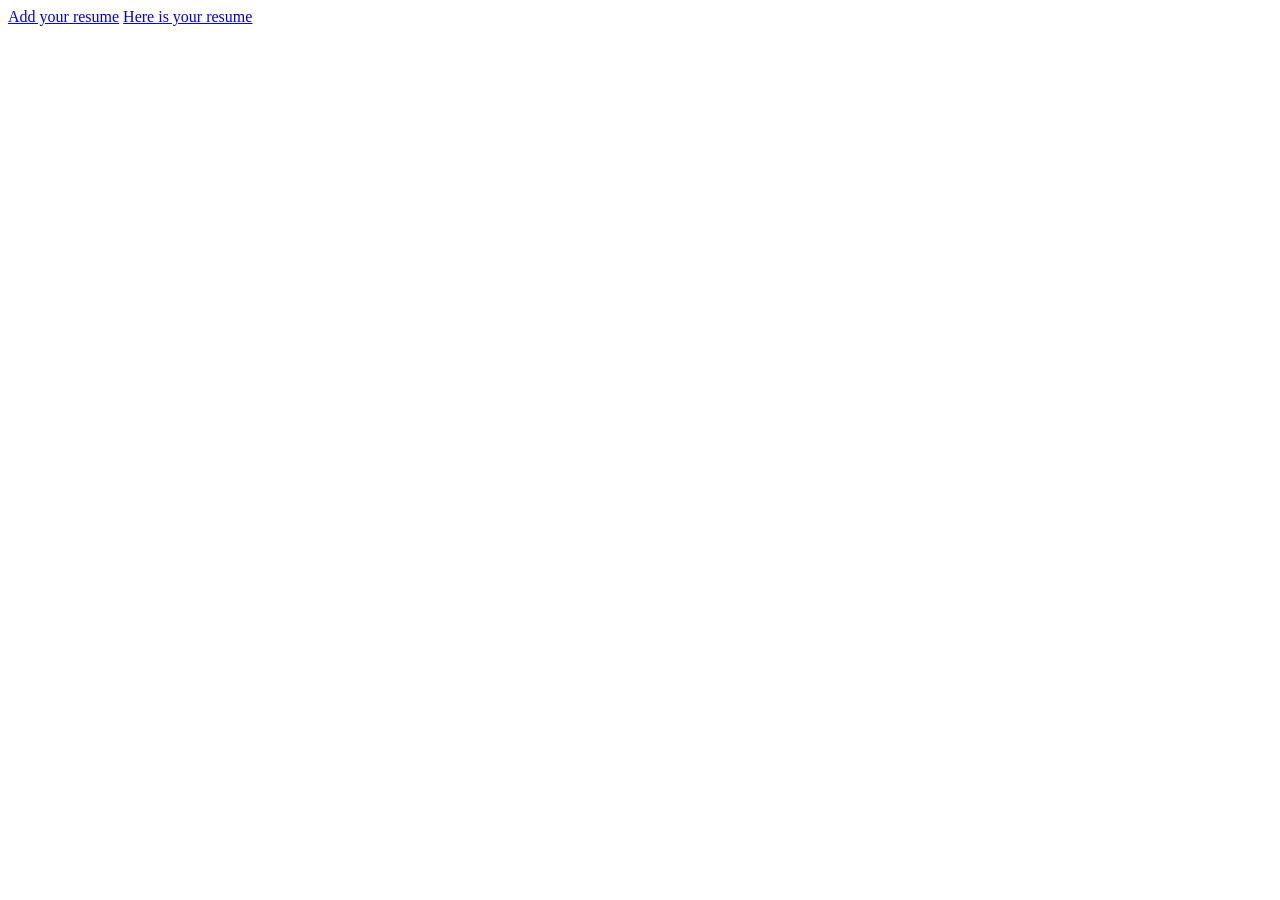
<file: src/main/resources/templates/index.html>
<!DOCTYPE html>
<html lang="en" xmlns:th="www.thymeleaf.org">
<head>
    <meta charset="UTF-8"/>
    <title>Home Page</title>
</head>
<body>

<a href="/addUser">Add your resume</a>

<a href="/showAll">Here is your resume</a>

</body>
</html>
</file>
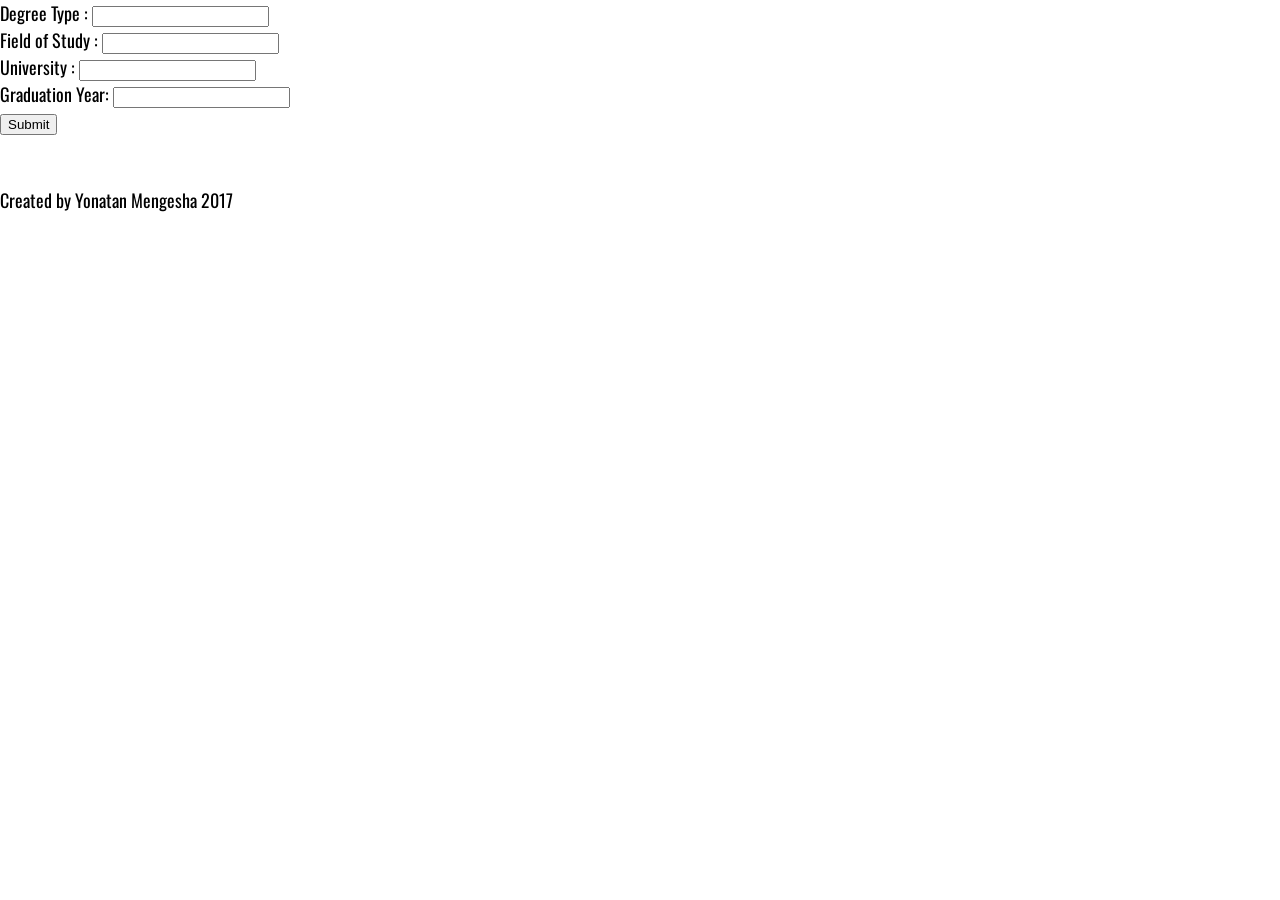
<file: src/main/resources/templates/educationform.html>
<!DOCTYPE html>
<html lang="en" xmlns:th="www.thymeleaf.org">
<head>
    <meta charset="UTF-8"/>
    <title>All Resumes</title>
    <link th:href="@{css/bootstrap.min.css}" rel="stylesheet"/>
    <link rel="stylesheet" href="css/login.css" type="text/css">
    <link href="https://fonts.googleapis.com/css?family=Oswald:100,200,400" rel="stylesheet">

    <!-- Custom styles for this template -->
    <link th:href="@{css/custom.css}" rel="stylesheet"/>
</head>
<body>

<div class="container">

    <form th:action="@{/addEducation}" th:object="${education}" th:method="post">
        <input type="hidden" th:field="*{id}"/>
        <div class="row">
            <div class="form-group">
                Degree Type    :  <input class="form-control"  type="text" th:field="*{degreeType}"/>
                <span th:if="${#fields.hasErrors('degreeType')}" th:errors="*{degreeType}"></span> <br/>

            </div>
            <div class="form-group">
                Field of Study : <input  class="form-control" type="text" th:field="*{fieldOfStudy}"/>
                <span th:if="${#fields.hasErrors('fieldOfStudy')}" th:errors="*{fieldOfStudy}"></span> <br/>
            </div>
        </div>
        <div class="row">
            <div class="form-group">

                University     : <input class="form-control"  type="text" th:field="*{school}"/>
                <span th:if="${#fields.hasErrors('school')}" th:errors="*{school}"></span> <br/>
            </div>
            <div class="form-group">
                Graduation Year: <input class="form-control"  type="number" th:field="*{gradYear}"/>
                <span th:if="${#fields.hasErrors('gradYear')}" th:errors="*{gradYear}"></span> <br/>
            </div>

        </div>



        <input  class="btn btn-success" type="submit" value="Submit" />
    </form>
</div>




<div class="container">
    <br/><br/>
    <div class="row">
        <div class="col-md-12 text-center">
            <span class="copyright">Created by Yonatan  Mengesha 2017</span>
        </div>
    </div>
</div>
</body>
</html>
</file>
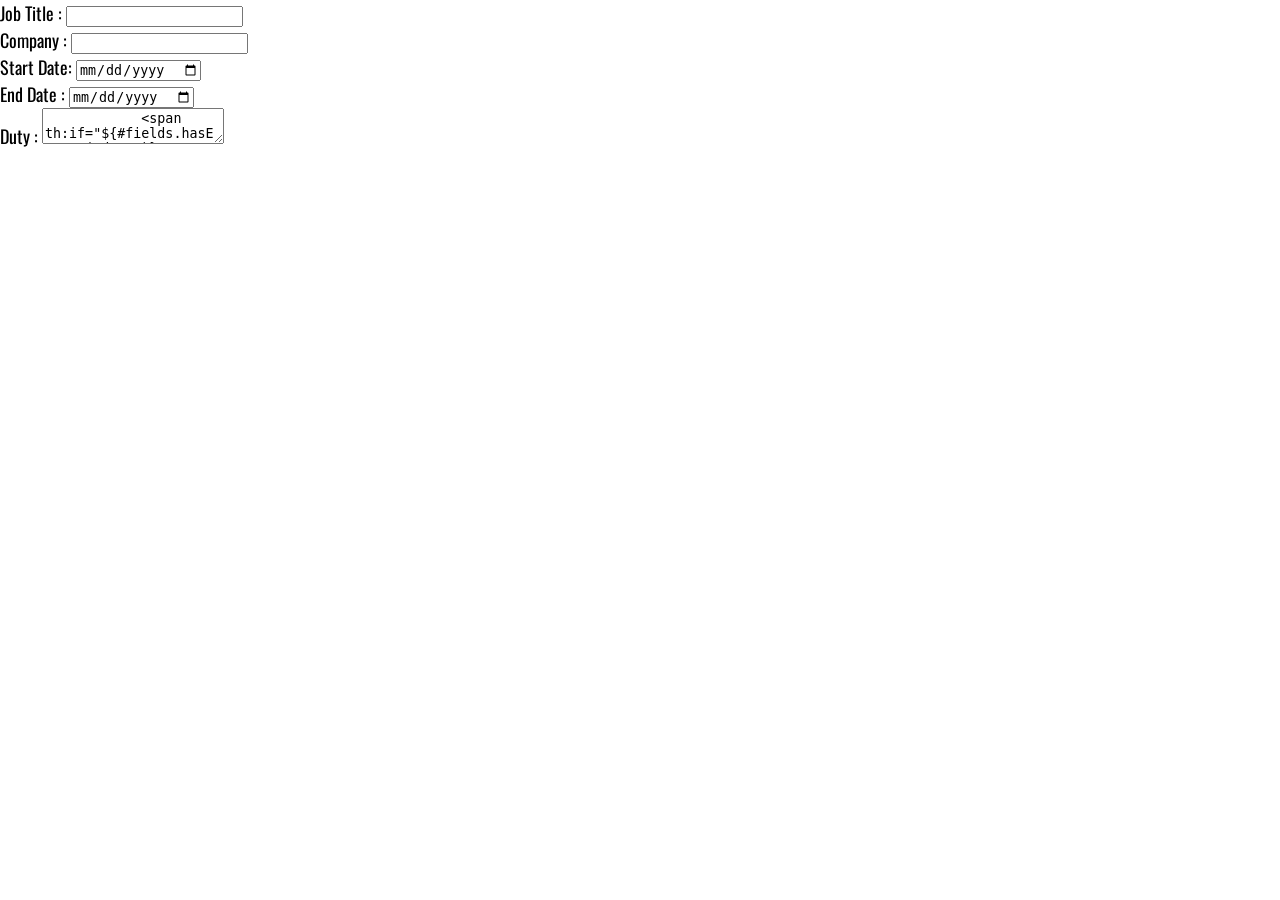
<file: src/main/resources/templates/experienceform.html>
<!DOCTYPE html>
<html lang="en" xmlns:th="www.thymeleaf.org">
<head>
    <meta charset="UTF-8"/>
    <meta name="viewport" content="width=device-width, initial-scale=1"/>
    <link th:href="@{css/bootstrap.min.css}" rel="stylesheet"/>
    <link rel="stylesheet" href="css/login.css" type="text/css">
    <link href="https://fonts.googleapis.com/css?family=Oswald:100,200,400" rel="stylesheet">

    <!-- Custom styles for this template -->
    <link th:href="@{css/custom.css}" rel="stylesheet"/>


</head>
<body>

<div class="container">

    <form th:action="@{/addExperience}" th:object="${experience}" th:method="POST">
        <input type="hidden" th:field="*{id}"/>
        <div class="form-group">
            Job Title : <input class="form-control"  type="text" th:field="*{jobTitle}"/>
            <span th:if="${#fields.hasErrors('jobTitle')}" th:errors="*{jobTitle}"></span> <br/>
        </div>
        <div class="form-group">
            Company   : <input class="form-control" type="text" th:field="*{company}"/>
            <span th:if="${#fields.hasErrors('company')}" th:errors="*{company}"></span> <br/>
        </div>
        <div class="form-group">

            Start Date: <input class="form-control" type="date" th:field="*{startDate}"/>
            <span th:if="${#fields.hasErrors('startDate')}" th:errors="*{startDate}"></span> <br/>
        </div>
        <div class="form-group">
            End Date  : <input class="form-control" type="date" th:field="*{endDate}"/>
            <span th:if="${#fields.hasErrors('endDate')}" th:errors="*{endDate}"></span> <br/>
        </div>
        <div class="form-group">
            Duty      : <textarea row="3" th:field="*{duty}"/>
            <span th:if="${#fields.hasErrors('duty')}" th:errors="*{duty}"></span> <br/>
        </div>




        <input type="submit" value="Submit" />
    </form>

</div>



<div class="container">
    <br/><br/>
    <div class="row">
        <div class="col-md-12 text-center">
            <span class="copyright">Created by Yonatan  Mengesha 2017</span>
        </div>
    </div>
</div>
<!-- Core plugin JavaScript-->

</body>
</html>
</file>
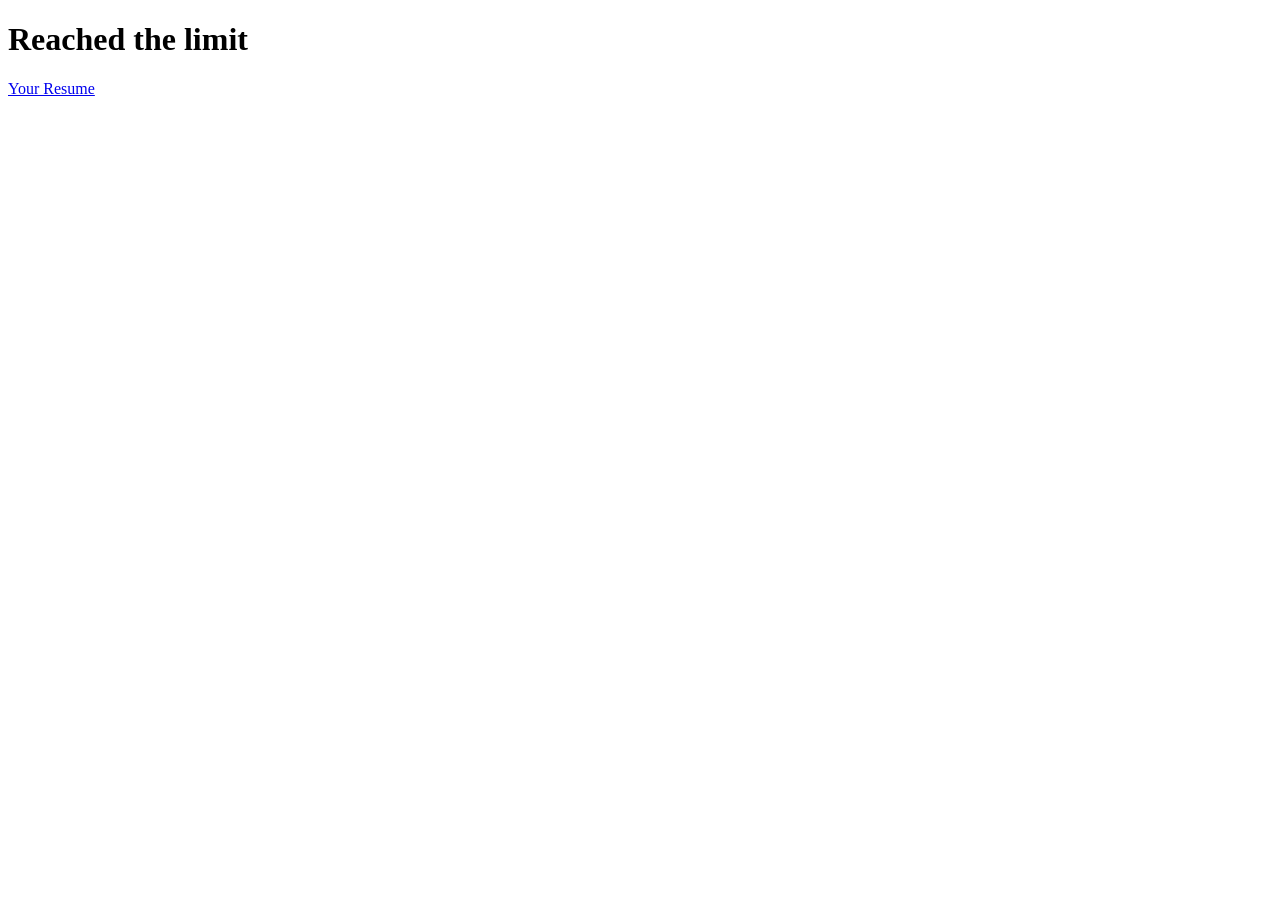
<file: src/main/resources/templates/limit.html>
<!DOCTYPE html>
<html lang="en" xmlns:th="www.thymeleaf.org">
<head>
    <meta charset="UTF-8"/>
    <title>Limit</title>
</head>
<body>
<h1>Reached the limit</h1>

<a href="/showAll">Your Resume</a>
</body>
</html>
</file>
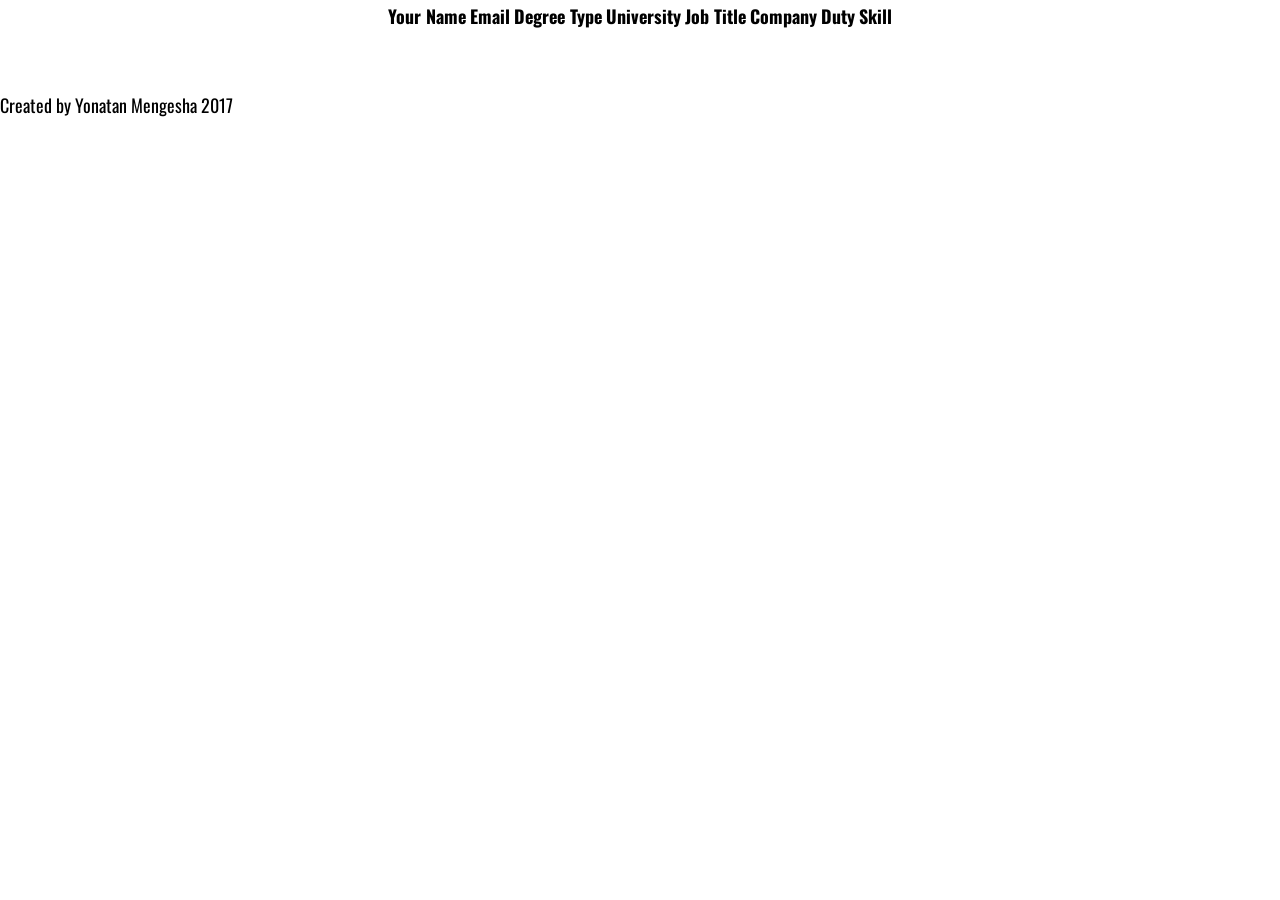
<file: src/main/resources/templates/list.html>
<!DOCTYPE html>
<html lang="en" xmlns:th="www.thymeleaf.org">
<head>
    <meta charset="UTF-8"/>
    <title>List Of Resumes</title>

    <link th:href="@{css/bootstrap.min.css}" rel="stylesheet"/>
    <link rel="stylesheet" href="css/login.css" type="text/css">
    <link href="https://fonts.googleapis.com/css?family=Oswald:100,200,400" rel="stylesheet">

    <!-- Custom styles for this template -->
    <link th:href="@{css/custom.css}" rel="stylesheet"/>
</head>
<body>
<div class="container">

    <table>
        <tr>

            <th>Your Name</th>
            <th>Email</th>
            <th>Degree Type</th>
            <th>University</th>
            <th>Job Title</th>
            <th>Company</th>
            <th>Duty</th>
            <th>Skill</th>
        </tr>
        <tr th:each="user :${users}">
            <td th:text="${user.name}"></td>
            <td th:text="${user.email}"></td>


        <tr th:each="education:${educations}">
            <td th:text="${education.degreeType}"></td>
            <td th:text="${education.fieldOfStudy}"></td>
            <td th:text="${education.school}"></td>
            <td th:text="${education.gradYear}"></td>
        </tr>




        </tr>


    </table>

</div>


<div class="container">
    <br/><br/>
    <div class="row">
        <div class="col-md-12 text-center">
            <span class="copyright">Created by Yonatan  Mengesha 2017</span>
        </div>
    </div>
</div>

</body>
</html>
</file>
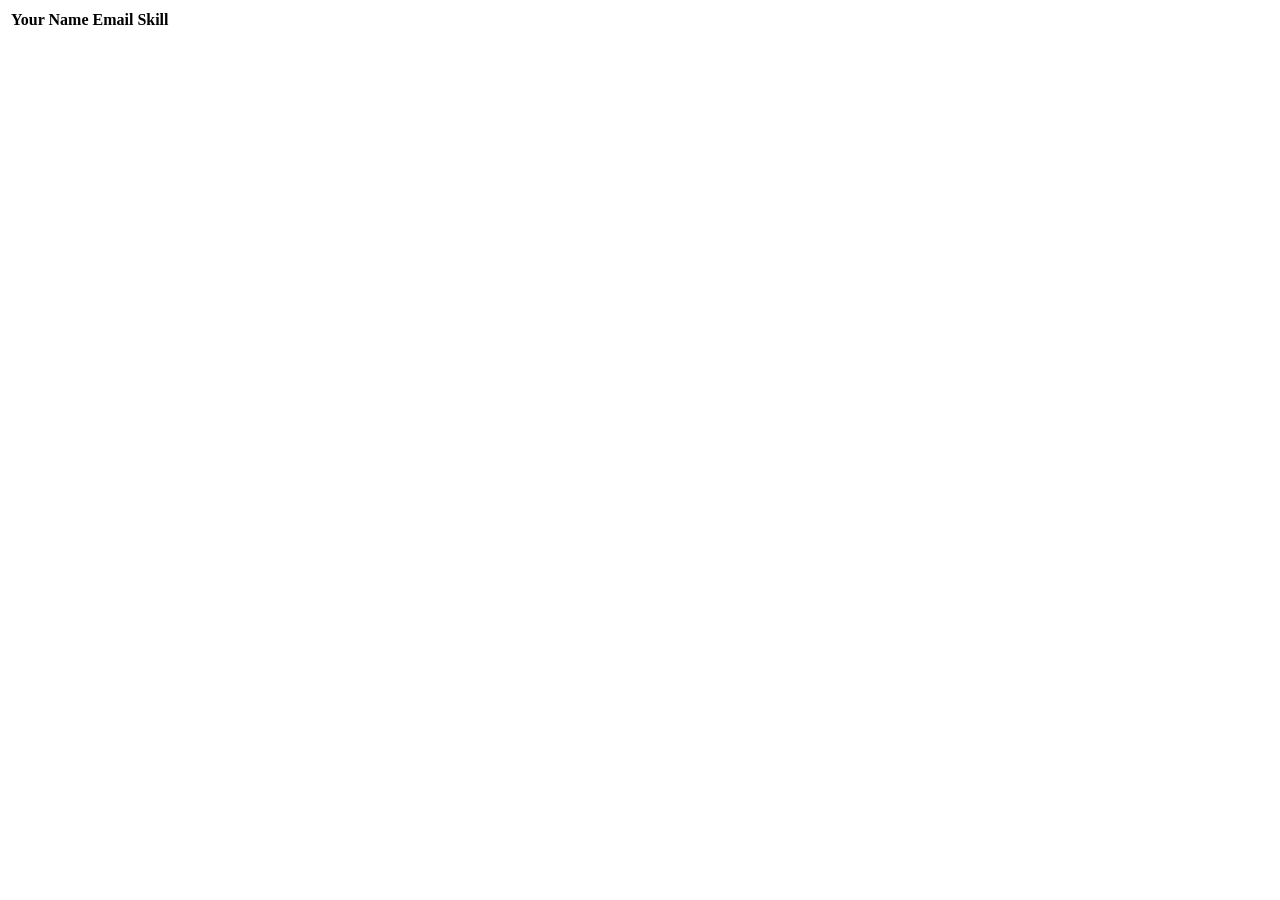
<file: src/main/resources/templates/listrequired.html>
<!DOCTYPE html>
<html lang="en" xmlns:th="www.thymeleaf.org">
<head>
    <meta charset="UTF-8"/>
    <title>List of qualified users</title>
</head>
<body>

<table>
    <tr>

        <th>Your Name</th>
        <th>Email</th>
        <th>Skill</th>
    </tr>
<tr th:each="user : ${users}">

    <td th:text="${user.name}"></td>
    <td th:text="${user.email}"></td>

    <td> <tr th:each="myskill: ${skills}">
    <td th:text="${myskill.skill}"></td>  </td>

     </tr>
</tr>






</table>

</body>
</html>
</file>
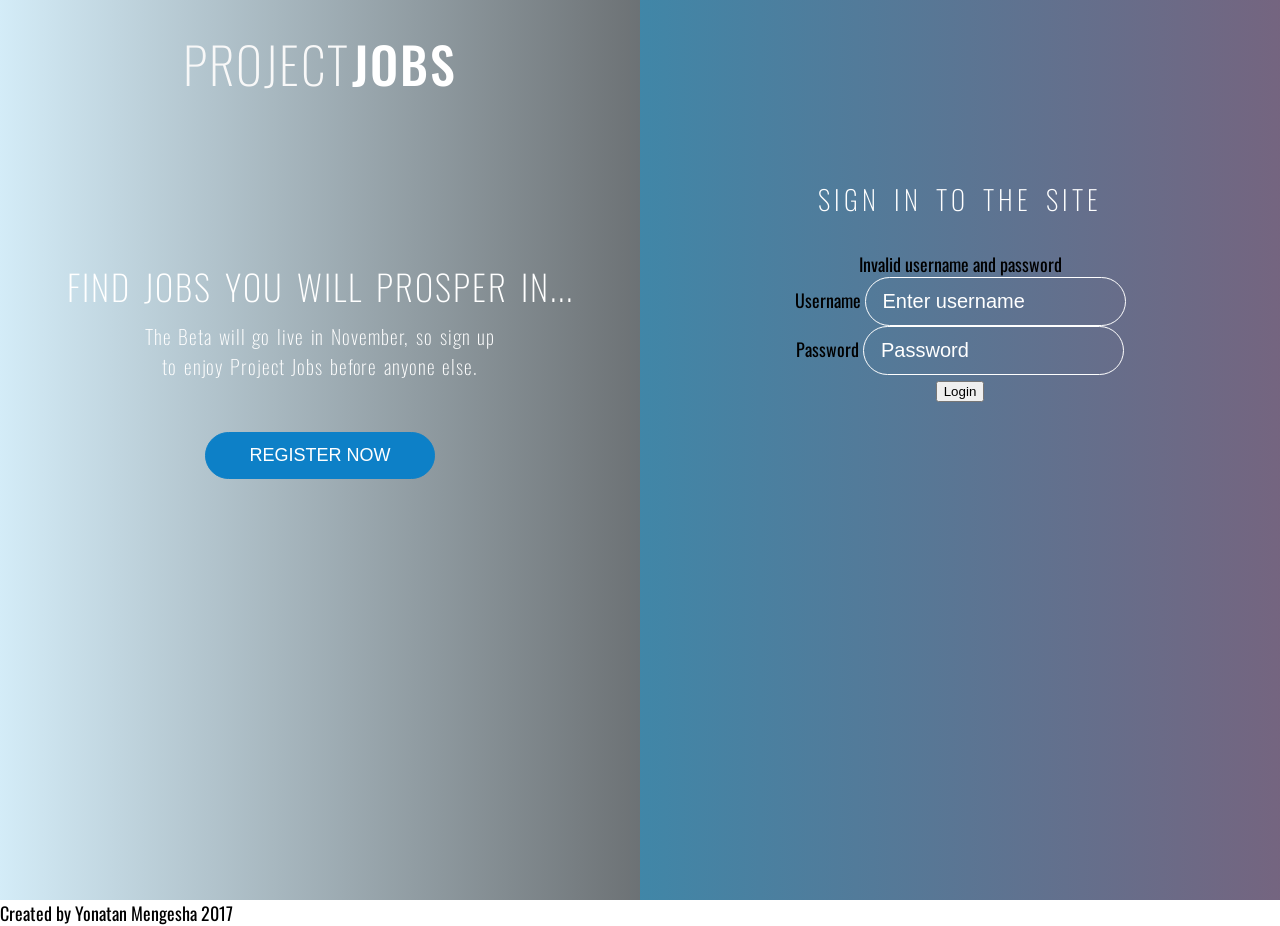
<file: src/main/resources/templates/login.html>
<!DOCTYPE html>
<html lang="en" xmlns:th="www.thymeleaf.org">
<head  >
    <meta charset="UTF-8"/>
    <title>Login Page</title>
    <link th:href="@{css/bootstrap.min.css}" rel="stylesheet"/>
    <link rel="stylesheet" href="css/login.css" type="text/css">
    <link href="https://fonts.googleapis.com/css?family=Oswald:100,200,400" rel="stylesheet">

    <!-- Custom styles for this template -->
    <link th:href="@{css/custom.css}" rel="stylesheet"/>

</head>
<body>

<div class="container">


    <div class="left-side">

        <h1 class="title">Project <span class="titleBold">Jobs</span></h1>
        <div class="intro">
            <h2 class="intro-heading">Find Jobs you will Prosper in...</h2>
            <p class="intro-p">The Beta will go live in November, so sign up<br/> to enjoy Project Jobs before anyone else.</p>
            <button class="register-btn"><a href="@{/addResume}">Register Now</a></button></div>    </div>
    <div class="right-side">
        <h2>Sign in to the site</h2>


        <div class="login-form">

            <form class="form-signin" th:action="@{/login}"  method="post">
                <div th:if="${param.error}"  >Invalid username and password</div>
                <div >
                    <label >Username</label>
                    <input  name="username" type="text" aria-describedby="emailHelp" placeholder="Enter username"/>
                </div>
                <div >
                    <label>Password</label>
                    <input   name="password" type="password" placeholder="Password"/>
                </div>
                <button type="submit"  >Login</button>
            </form>

        </div>
    </div>

    <!--<div>-->
        <!--<a href="/addUser">Sign Up</a>-->
    <!--</div>-->

</div>

<div class="container">

    <div class="row">
        <div class="col-md-12 text-center">
            <span class="copyright">Created by Yonatan  Mengesha 2017</span>
        </div>
    </div>
</div>

</body>
</html>
</file>
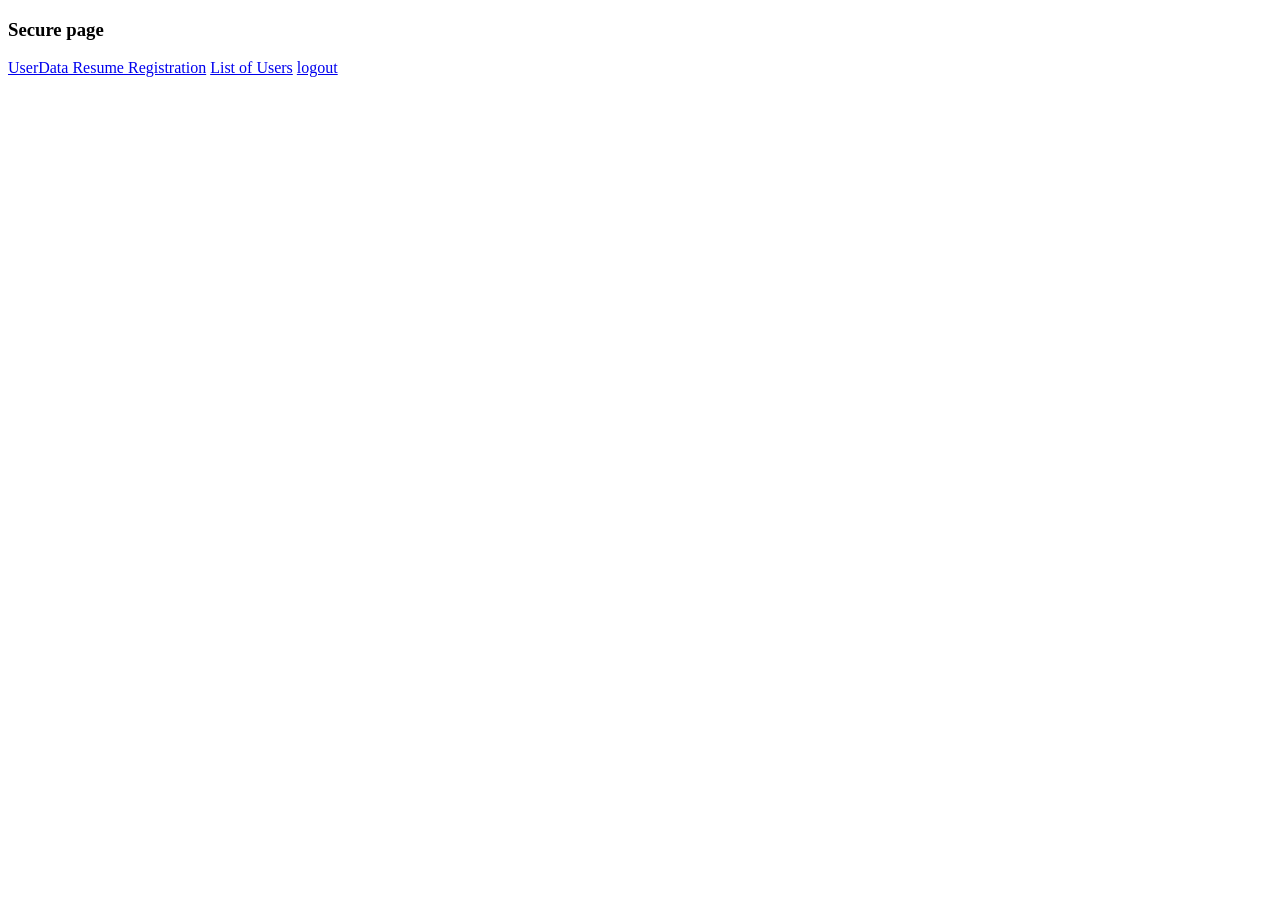
<file: src/main/resources/templates/secure.html>
<!DOCTYPE html>
<html lang="en" xmlns:th="www.thymeleaf.org">
<head>
    <meta charset="UTF-8"/>
    <title>Secured Page form</title>
</head>
<body>
<h3>Secure page</h3>
<a href="/addUser">UserData Resume Registration</a>
<a href="/list">List of Users</a>
<a href="/logout">logout</a>

</body>
</html>
</file>
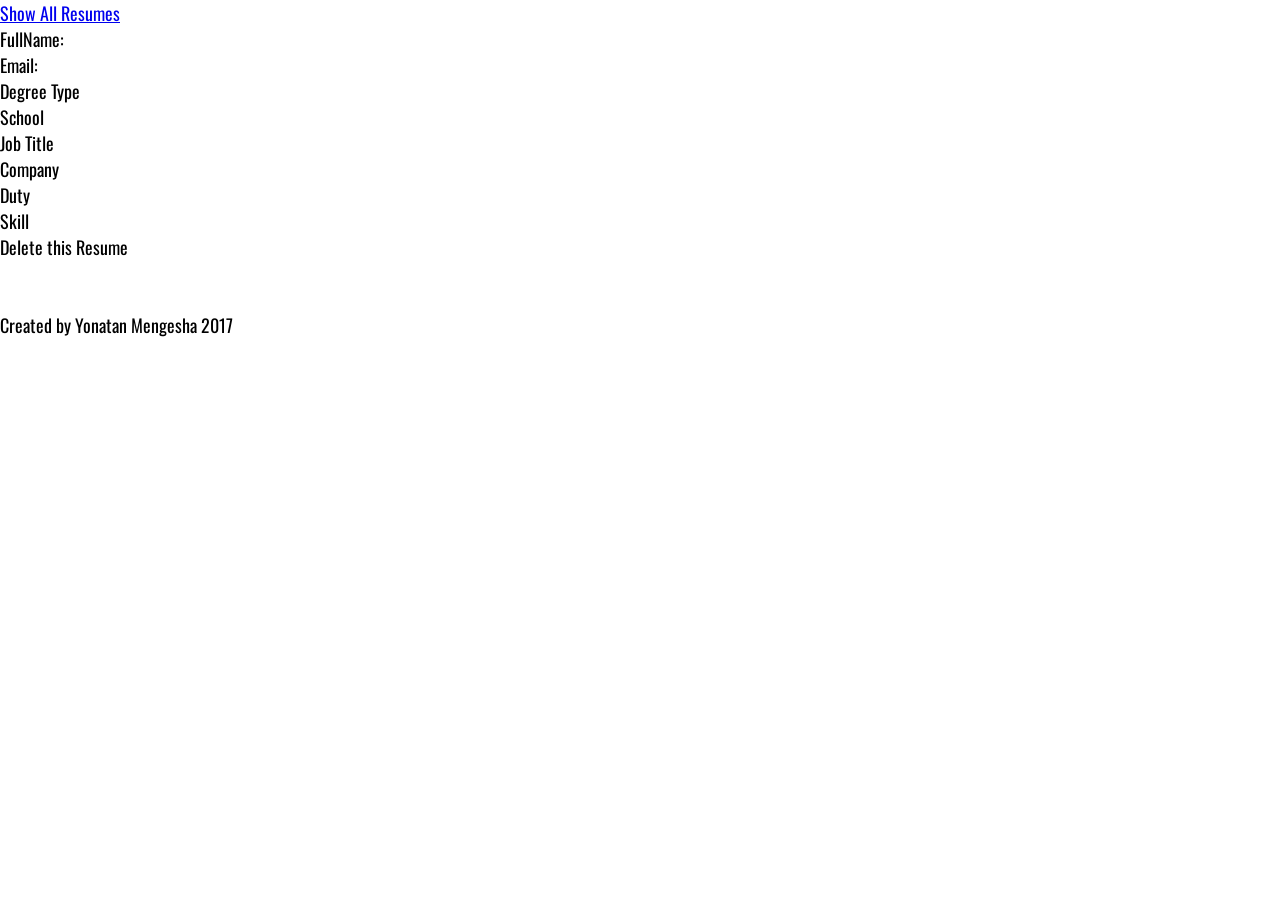
<file: src/main/resources/templates/show.html>
<!DOCTYPE html>
<html lang="en" xmlns:th="www.thymeleaf.org">
<head>
    <meta charset="UTF-8"/>
    <title>Show All Resumes</title>
    <link th:href="@{css/bootstrap.min.css}" rel="stylesheet"/>
    <link rel="stylesheet" href="css/login.css" type="text/css">
    <link href="https://fonts.googleapis.com/css?family=Oswald:100,200,400" rel="stylesheet">

    <!-- Custom styles for this template -->
    <link th:href="@{css/custom.css}" rel="stylesheet"/>

</head>
<body>

<a href="/">Show All Resumes</a><br/>
<div class="container">

    <label>FullName:</label><span th:text="${user.fullName}"></span><br/>
    <label>Email:</label><span th:text="${user.email}"></span><br/>
    <label>Degree Type</label><span th:text="${user.degreeType}"></span><br/>
    <label>School</label><span th:text="${user.school}"></span><br/>
    <label>Job Title</label><span th:text="${user.jobTitle}"></span><br/>
    <label>Company</label><span th:text="${user.company}"></span><br/>
    <label>Duty</label><span th:text="${user.duty}"></span><br/>
    <label>Skill</label><span th:text="${user.skill}"></span><br/>

    <a th:href="@{/delete/{id}(id=${user.id} )}">Delete  this Resume</a>

</div>


<div class="container">
    <br/><br/>
    <div class="row">
        <div class="col-md-12 text-center">
            <span class="copyright">Created by Yonatan  Mengesha 2017</span>
        </div>
    </div>
</div>
</body>
</html>
</file>
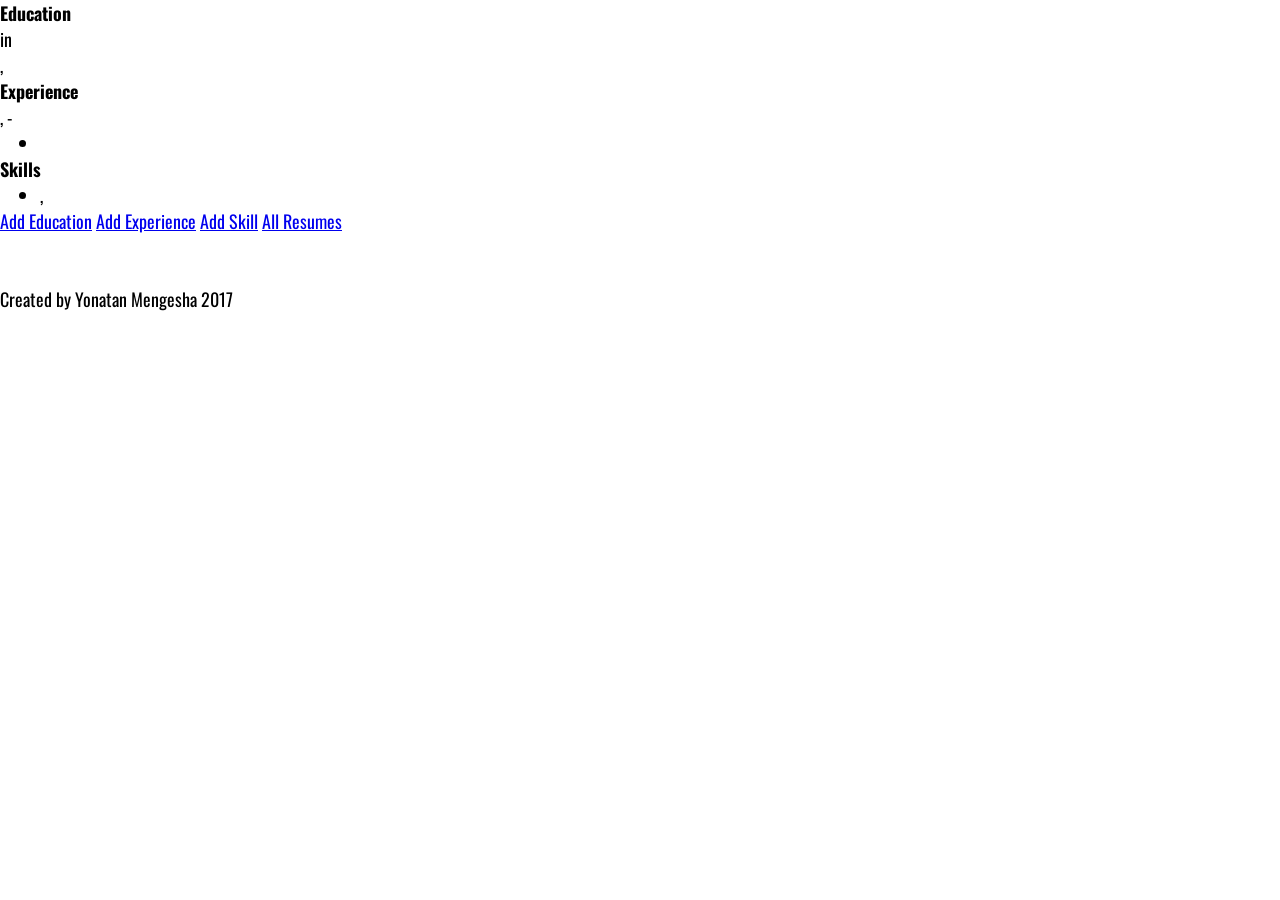
<file: src/main/resources/templates/showresumes.html>
<!DOCTYPE html>
<html lang="en" xmlns:th="www.thymeleaf.org">
<head>
    <meta charset="UTF-8"/>
    <title>All Resumes</title>
    <link th:href="@{css/bootstrap.min.css}" rel="stylesheet"/>
    <link rel="stylesheet" href="css/login.css" type="text/css">
    <link href="https://fonts.googleapis.com/css?family=Oswald:100,200,400" rel="stylesheet">

    <!-- Custom styles for this template -->
    <link th:href="@{css/custom.css}" rel="stylesheet"/>
</head>
<body >


<div class="container">

    <div th:each="user : ${users}">
        <p th:text="${user.name}"></p>
        <p th:text="${user.email}"></p>
        <!--<p th:text="${user.username}"></p>-->
        <!--<p th:text="${user.password}"></p>-->

    </div>
    <p><strong>Education</strong></p>
    <div th:each="education : ${educations}">
        <p><span th:text="${education.degreeType}"></span> in <span th:text="${education.fieldOfStudy}"></span></p>
        <p><span th:text="${education.school}"></span>, <span placeholder="1990" th:text="${education.gradYear}"></span></p>
    </div>
    <p><strong>Experience</strong></p>
    <div th:each="experience : ${experiences}">
        <p><span th:text="${experience.jobTitle}"></span></p>
        <p><span th:text="${experience.company}"></span>, <span th:text="${experience.startDate.getMonth()} +' '+ ${experience.startDate.getYear()}"></span> -
            <span th:text="${experience.endDate.getMonth()} + ' ' + ${experience.endDate.getYear()}"></span></p>
        <ul>
            <li th:text="${experience.duty}"></li>
        </ul>
    </div>
    <p><strong>Skills</strong></p>
    <div th:each="skill : ${skills}">
        <ul>
            <li><span th:text="${skill.skill}"></span>, <span th:text="${skill.skillLevel}"></span></li>
        </ul>
    </div>


    <a href="/addEducation">Add Education</a>
    <a href="/addExperience">Add  Experience</a>
    <a href="/addSkill">Add Skill</a>
    <a href="/showAll">All Resumes</a>


</div>


<div class="container">
    <br/><br/>
    <div class="row">
        <div class="col-md-12 text-center">
            <span class="copyright">Created by Yonatan  Mengesha 2017</span>
        </div>
    </div>
</div>
</body>
</html>
</file>
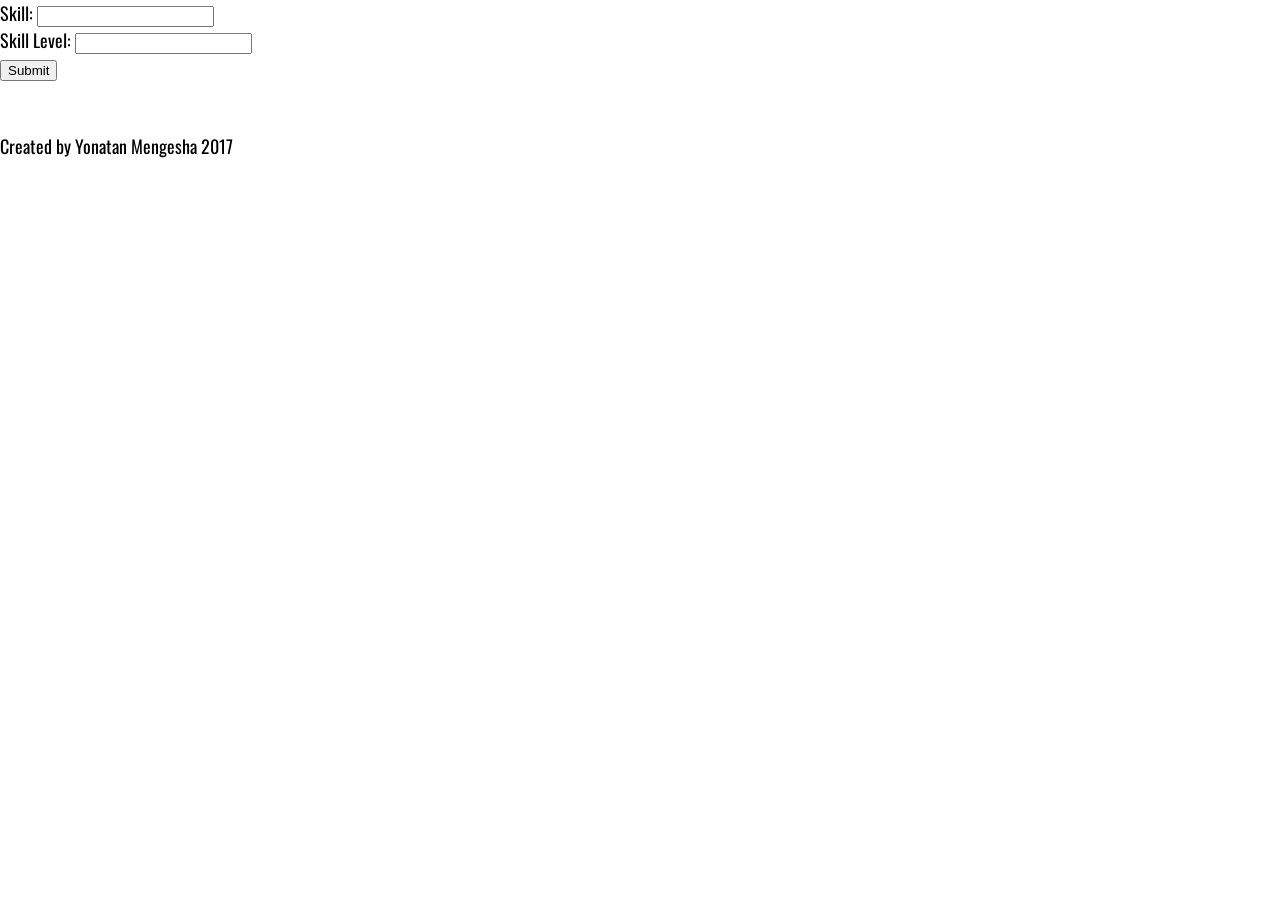
<file: src/main/resources/templates/skillform.html>
<!DOCTYPE html>
<html lang="en" xmlns:th="www.thymeleaf.org">
<head>
    <meta charset="UTF-8"/>
    <meta name="viewport" content="width=device-width, initial-scale=1"/>
    <link th:href="@{css/bootstrap.min.css}" rel="stylesheet"/>
    <link rel="stylesheet" href="css/login.css" type="text/css">
    <link href="https://fonts.googleapis.com/css?family=Oswald:100,200,400" rel="stylesheet">

    <!-- Custom styles for this template -->
    <link th:href="@{css/custom.css}" rel="stylesheet"/>

</head>
<body>

<div class="container">

    <form th:action="@{/addSkill}" th:object="${skills}" th:method="post">
        <input type="hidden" th:field="*{id}"/>
        <div class="form-group" >
            Skill: <input  class="form-control" type="text" th:field="*{skill}"/>
            <span th:if="${#fields.hasErrors('skill')}" th:errors="*{skill}"></span> <br/>
        </div>

        <div class="form-group">
            Skill Level: <input class="form-control"  type="text" th:field="*{skillLevel}"/>
            <span th:if="${#fields.hasErrors('skillLevel')}" th:errors="*{skillLevel}"></span> <br/>
        </div>

        <input  class="btn btn-success" type="submit" value="Submit" />
    </form>

</div>


<div class="container">
    <br/><br/>
    <div class="row">
        <div class="col-md-12 text-center">
            <span class="copyright">Created by Yonatan  Mengesha 2017</span>
        </div>
    </div>
</div>
</body>
</html>
</file>
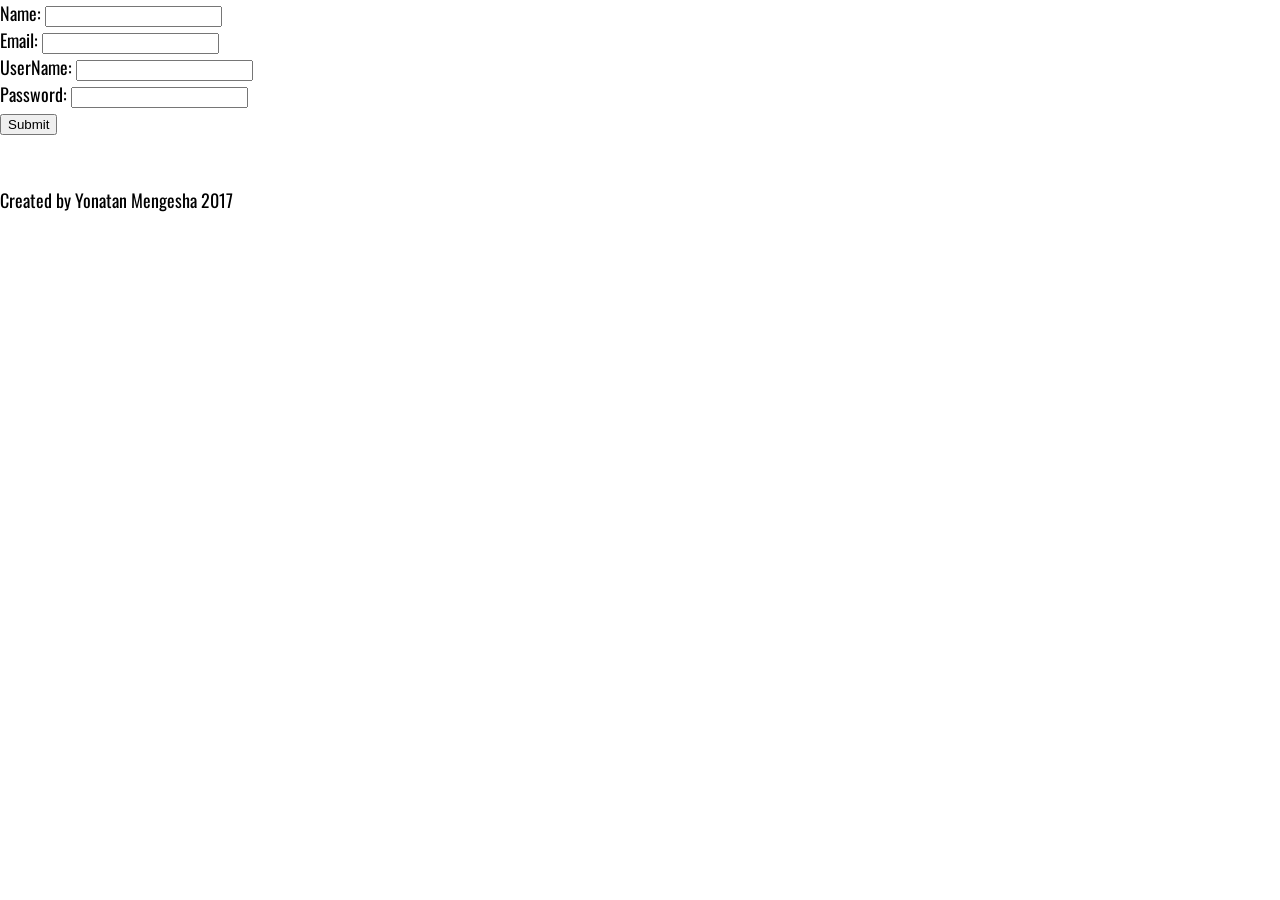
<file: src/main/resources/templates/userform.html>
<!DOCTYPE html>
<html lang="en" xmlns:th="www.thymeleaf.org">
<head>
    <meta charset="UTF-8"/>
    <meta name="viewport" content="width=device-width, initial-scale=1"/>
    <meta charset="UTF-8"/>
    <title>User Form</title>
    <!--<link rel="stylesheet" href="https://maxcdn.bootstrapcdn.com/bootstrap/3.3.7/css/bootstrap.min.css"-->
          <!--integrity="sha384-BVYiiSIFeK1dGmJRAkycuHAHRg32OmUcww7on3RYdg4Va+PmSTsz/K68vbdEjh4u"-->
          <!--crossorigin="anonymous"/>-->
    <!--<link rel="stylesheet" href="css/style.css"/>-->

    <!-- Bootstrap core CSS -->
    <link th:href="@{css/bootstrap.min.css}" rel="stylesheet"/>
    <link rel="stylesheet" href="css/login.css" type="text/css">
    <link href="https://fonts.googleapis.com/css?family=Oswald:100,200,400" rel="stylesheet">

    <!-- Custom styles for this template -->
    <link th:href="@{css/custom.css}" rel="stylesheet"/>

</head>
<body>
<div class="container">

    <form autocomplete="off"  th:action="@{/addUser}" th:object="${user}" th:method="post">
        <input type="hidden" th:field="*{id}"/>

        <div class="row">
            <div class="form-group">
                <label>Name:</label>   <input type="text" th:field="*{name}"/>
                <span th:if="${#fields.hasErrors('name')}" th:errors="*{name}"></span> <br/>
            </div>
            <div class="form-group">
                <label >  Email: </label>      <input type="email" th:field="*{email}"/>
                <span th:if="${#fields.hasErrors('email')}" th:errors="*{email}"></span> <br/>


            </div>

        </div>

        <div class="row">
            <div class="form-group">
                <label>UserName: </label>  <input type="username" th:field="*{username}"/>
                <span th:if="${#fields.hasErrors('username')}" th:errors="*{username}"></span> <br/>

            </div>
            <div class="form-group">
                <label> Password:</label> <input type="password" th:field="*{password}"/>
                <span th:if="${#fields.hasErrors('password')}" th:errors="*{password}"></span> <br/>
            </div>
        </div>


        <input class="btn btn-success" type="submit" value="Submit" />
    </form>


</div>

<div class="container">
    <br/><br/>
    <div class="row">
        <div class="col-md-12 text-center">
            <span class="copyright">Created by Yonatan  Mengesha 2017</span>
        </div>
    </div>
</div>
</body>
</html>
</file>
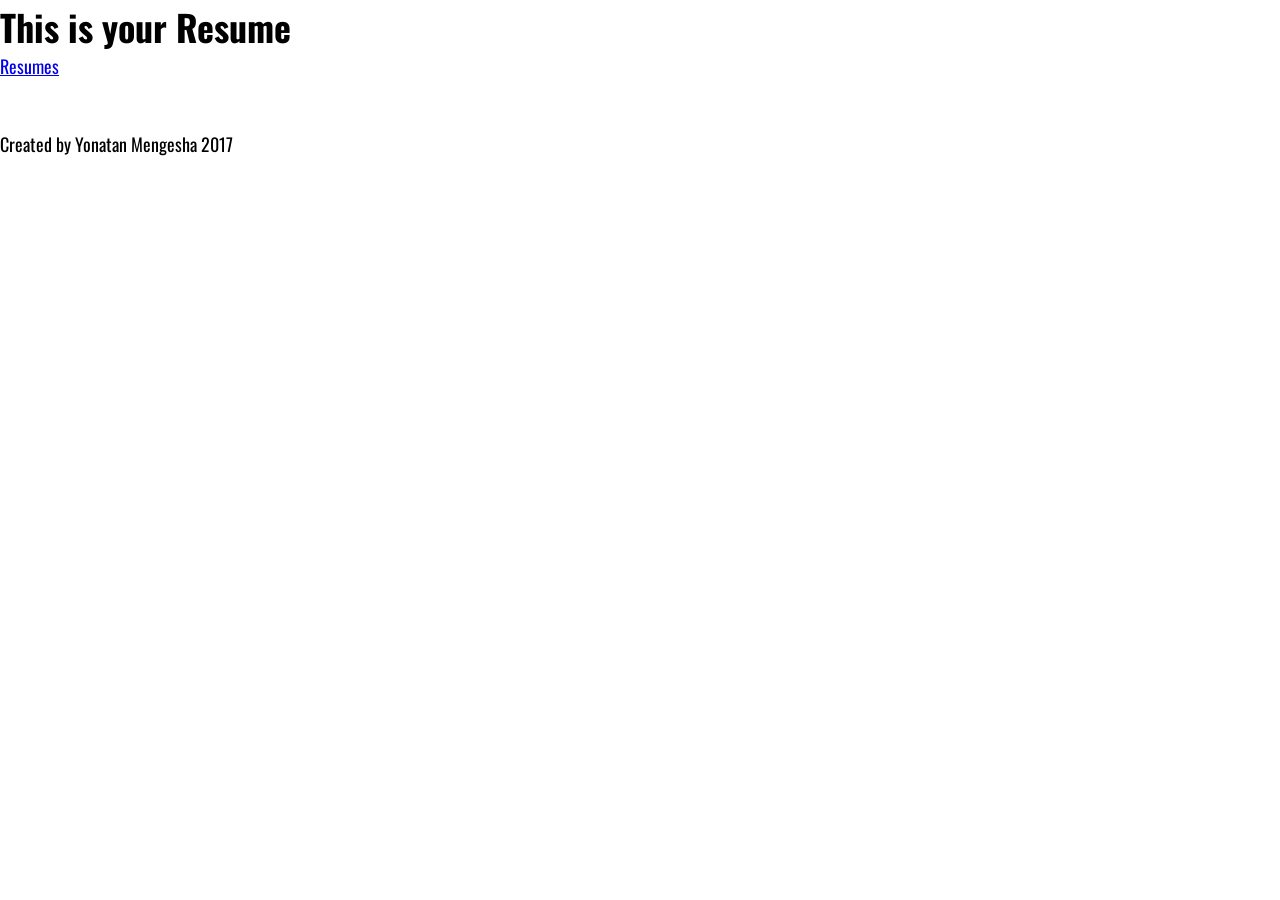
<file: src/main/resources/templates/userpage.html>
<!DOCTYPE html>
<html lang="en" xmlns:th="www.thymeleaf.org">
<head>
    <meta charset="UTF-8"/>
    <meta name="viewport" content="width=device-width, initial-scale=1"/>
    <link th:href="@{css/bootstrap.min.css}" rel="stylesheet"/>
    <link rel="stylesheet" href="css/login.css" type="text/css">
    <link href="https://fonts.googleapis.com/css?family=Oswald:100,200,400" rel="stylesheet">

    <!-- Custom styles for this template -->
    <link th:href="@{css/custom.css}" rel="stylesheet"/>
    <title>your resume</title>
</head>
<body>
<div class="container">

    <h1>This is your Resume</h1>
    <a href="/showAll">Resumes</a>
</div>

<div class="container">
    <br/><br/>
    <div class="row">
        <div class="col-md-12 text-center">
            <span class="copyright">Created by Yonatan  Mengesha 2017</span>
        </div>
    </div>
</div>

</body>
</html>
</file>
<file: src/main/resources/templates/css/login.css>
* {
    margin: 0 auto;

}

body {
    font-family: 'Oswald', sans-serif;
    font-size: 18px;
    background-image: url(https://unsplash.com/photos/E7RLgUjjazc);
    background-size:cover;
    background-position: 66.47%;
    height: 100vh;

}



.left-side {
    float: left;
    width: 50%;
    background-size: cover;
    height: 100vh;
    background: #314755;  /* fallback for old browsers */
    background: -webkit-linear-gradient(to right, #26a0da, rgba(49, 71, 85, 0.21));  /* Chrome 10-25, Safari 5.1-6 */
    background: linear-gradient(to right, rgba(38, 160, 218, 0.2), rgba(23, 31, 36, 0.63)); /* W3C, IE 10+/ Edge, Firefox 16+, Chrome 26+, Opera 12+, Safari 7+ */


}

.right-side {
    float: right;
    width: 50%;
    height: 100vh;
    background: #314755;  /* fallback for old browsers */
    background: -webkit-linear-gradient(to right, #26a0da, rgba(49, 71, 85, 0.21));  /* Chrome 10-25, Safari 5.1-6 */
    background: linear-gradient(to right, rgba(48, 124, 160, 0.92), rgba(70, 49, 85, 0.75)); /* W3C, IE 10+/ Edge, Firefox 16+, Chrome 26+, Opera 12+, Safari 7+ */





}

.button a {
    text-decoration: none;
}

/* ------- left side ------- */

.title, .titleBold, .intro, intro-heading, .register-btn, .register-btn a {
    opacity: 1;
}

.title {
    font-size: 50px;
    font-weight: 200;
    color: #f8f8f8;
    margin-top: 4%;
    text-transform: uppercase;
    text-align: center;
    letter-spacing: 2px;
    word-spacing: -8.5px;
}

.titleBold {
    font-weight: 500;
    color: #ffffff;
}


.intro {

    text-align: center;
}

.intro-heading {
    margin-top: 25%;
    font-size: 35px;
    font-weight: 200;
    letter-spacing: 2px;
    word-spacing: 4px;
    text-transform: uppercase;
    color: #fff;
}

.intro-p {
    text-align: center;
    color: #fff;
    margin-top: 1.5%;
    font-weight: 100;
    font-size: 1.1em;
    letter-spacing: 0.9px;
    word-spacing: 2px
}

.register-btn {
    margin-top: 8%;
    font-size: 18px;
    padding: 12px;
    background-color: #0d80c7;
    border-radius: 100PX;
    width: 230px;
    overflow: hidden;
    outline: none;
    border: 1px solid #0d80c7;
}

.register-btn:hover {
    background-color: #0570b2;
    border: 1px solid #0570b2;
}

.register-btn a {
    text-decoration: none;
    text-transform: uppercase;
    color: #fff;
}

/* ------- right side ------- */

.right-side h2 {
    text-align: center;
    font-size: 1.5em;
    font-weight: 200;
    word-spacing: 5px;
    letter-spacing: 4px;
    margin-top: 28%;
    margin-bottom: 5%;
    color: #fff;
    text-transform: uppercase;

}

.login-form{
    text-align: center;


}

.login-form input {
    font-size: 20px;
    padding: 12px;
    padding-left: 17px;
    background-color: transparent;
    border: 1px solid #fff;
    border-radius: 100px;
    width: 230px;
    color: #fff;
}

#uname{
    color: #fff;
}

#pword {
    margin-top: 3%
}
.login-btn {
    margin-top: 8%;
    font-size: 20px;
    padding: 12px;
    background-color: #fff;
    border-radius: 100px;
    width: 260px;
    border: 1px solid white;
}

::-webkit-input-placeholder { /* Chrome/Opera/Safari */
    color: #fff;
    padding-right: 20px;
}

.login-btn a {
    text-decoration: none;
    text-transform: uppercase;
    color: #0d80c7;
    letter-spacing: 1px;
    font-weight: 200;
}
</file>
<file: src/main/resources/templates/css/style.css>
.jumbotron {
    background-color: #f4511e; /* Orange */
    color: #ffffff;
}
span {
    display: block;
}

.standardimage
{
    height: 300px;
    margin-right:6%;
    width: 400px;

}
.imgsize {
    height: 220px!important;
    width: 250px!important;
    display: block!important;
    margin-left: auto!important;
    margin-right: auto!important;
    border:5px solid #488056 !important;

}
.navbar-inverse{
    font-family: cursive;
    background-color: sienna;
    font-style: italic;
}

.caption {
    font-size: 20px;
    color: white;
    text-align: center;


    background-color: #e2ead0;
    width: 250px!important;
}
.thumbnail
{
    height:250px!important;
    width:250px!important;
    position: relative;
}


.bclass{
    background-color: darkgrey;
}

.shrikhand
{
    font-family: 'pacifico',cursive!important;
}
.navbar-brand{
    font-family: 'pacifico', cursive;
    color:white;
}
/*.h1{*/

    /*margin-right: 33%;*/
    /*align-content: center;*/
/*}*/

/*.h2{*/
    /*font-family: 'pacifico',cursive;*/
    /*margin-left: 33%;*/

    /*align-content: center;*/
/*}*/
/*.h3{*/
    /*font-size: small;*/
    /*color: inherit;*/
/*}*/

.font {
    font-family: Avantgarde, TeX Gyre Adventor, URW Gothic L, sans-serif;
    font-style: italic;
    target: "_blank";


}


body{
    margin: 25px;
    display: flex;
    background-image: linear-gradient(120deg, #84fab0 0%, #8fd3f4 200%);

}
/*.body2{*/
    /*background-image: linear-gradient(120deg, #F0FFF0 0%, #8fd3f4 200%);*/
/*}*/
/*.body3{*/
    /*background-color: darkkhaki;*/
/*}*/
/*.body4{*/
    /*background-color: #b1a600;*/
/*}*/
</file>
